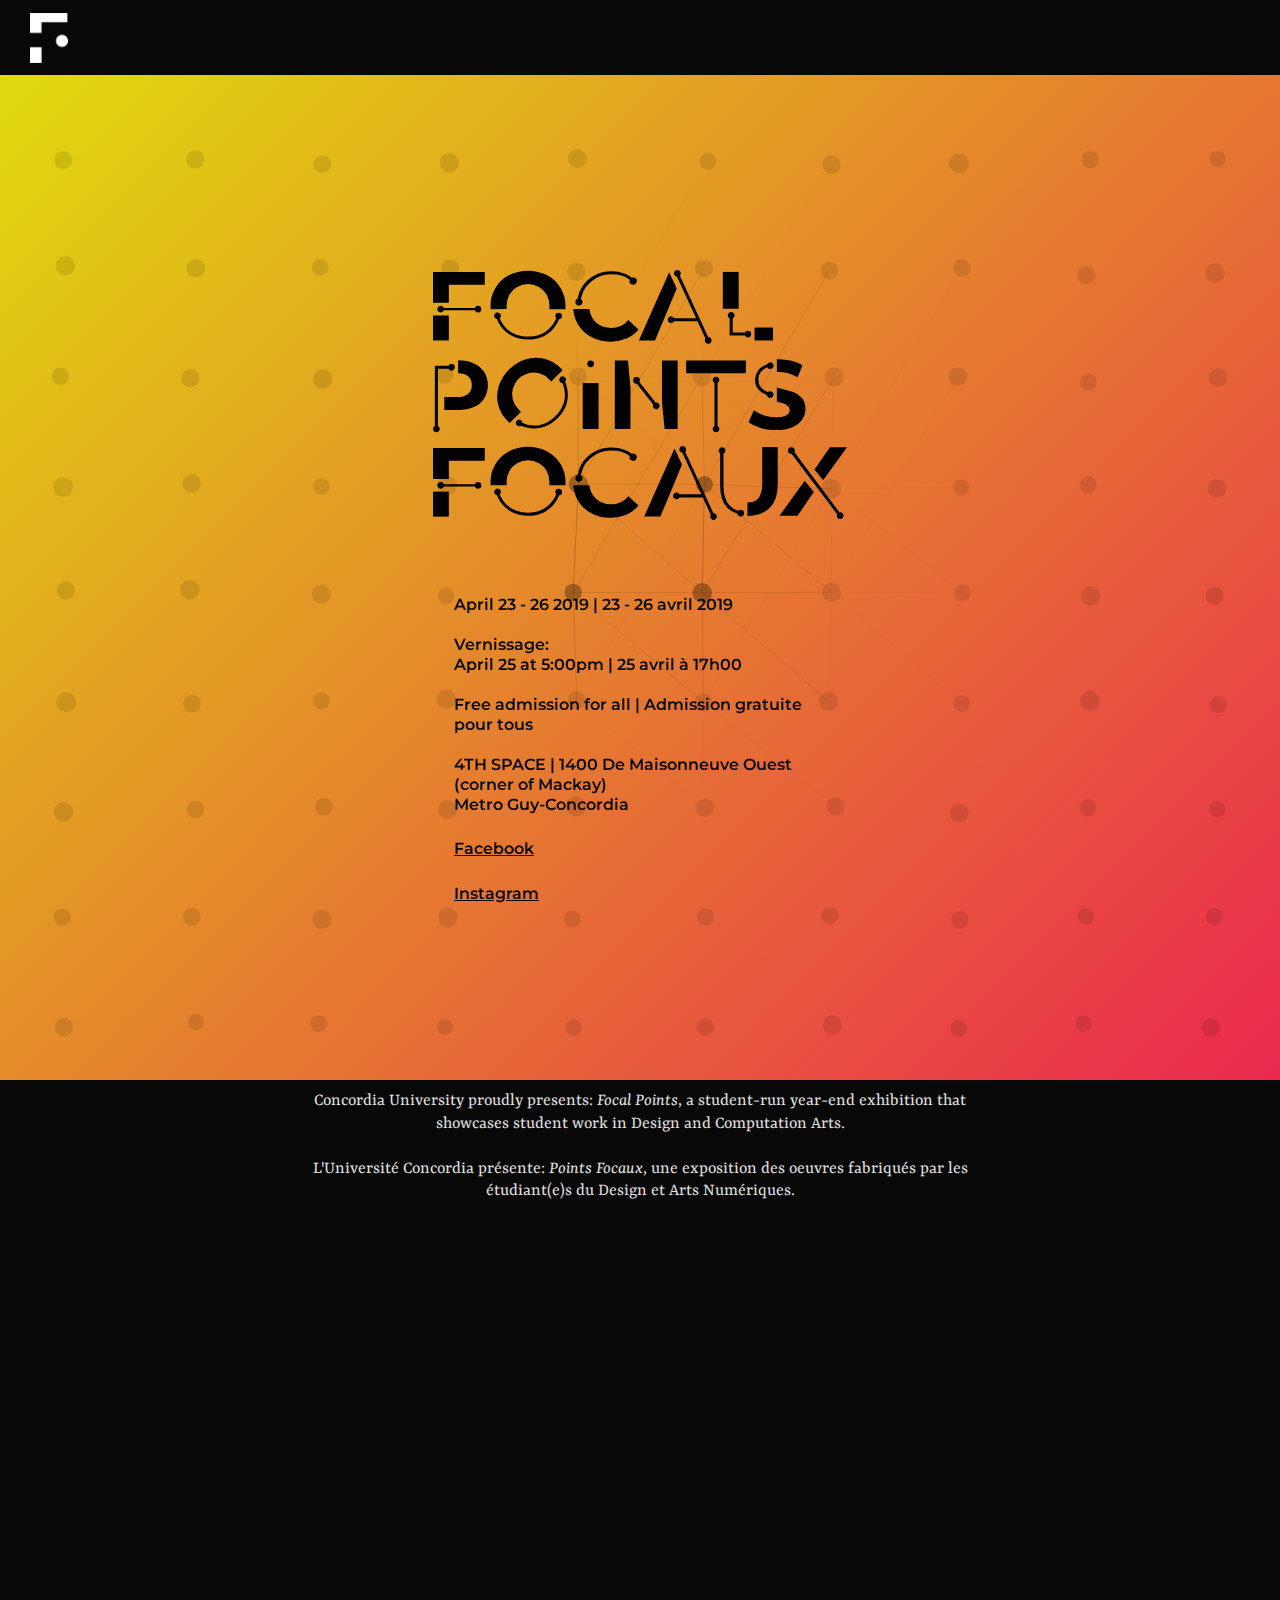
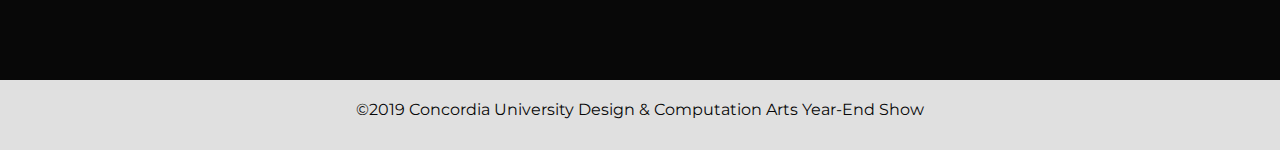
<file: index.html>
<!DOCTYPE html>
<html lang="en" class="no-js">

<head>
	<meta charset="UTF-8" />
	<meta http-equiv="X-UA-Compatible" content="IE=edge">
	<meta name="viewport" content="width=device-width, initial-scale=1">
	<title>Focal Points | Points Focaux</title>
	<meta name="description" content="A 2019 year-end D/CART exhibition | Located in the 4th Space" />
	<meta name="keywords" content="design, computation arts, Concordia, art, exhibition" />
	<meta name="author" content="2019 D/CART Expo Team" />
	<link rel="shortcut icon" href="img/FPIcon_whiteIco.png">
	<!-- CSS for icons-->
	<link rel="stylesheet" href="https://use.fontawesome.com/releases/v5.7.2/css/all.css"
		integrity="sha384-fnmOCqbTlWIlj8LyTjo7mOUStjsKC4pOpQbqyi7RrhN7udi9RwhKkMHpvLbHG9Sr" crossorigin="anonymous">
	<!-- reset CSS-->
	<link rel="stylesheet" type="text/css" href="css/reset.css" />
	<!-- main CSS (formerly component4.css)-->
	<link rel="stylesheet" type="text/css" href="css/landing.css" />

	<link href="https://fonts.googleapis.com/css?family=Yrsa|Montserrat:400,600,700" rel="stylesheet">


	<!--[if IE]>
		<script src="http://html5shiv.googlecode.com/svn/trunk/html5.js"></script>
		<![endif]-->
</head>

<body>
	<div class="container demo-1">
		<div class="content">
			<div id="large-header" class="large-header">
				<!--menu bar-->
				<div class="menu-bar" id="myMenu-bar">
					<img id="menu-logo" src="img/FPIcon.png"></img>
					<!--
						Old Focal Points logo
						<img id="menu-logo-old" src="img/focalPoints2.svg"></img>
					-->
					<a class="menu-item site-link" href="#">Home</a>
					<a class="menu-item site-link" href="#">About</a>
					<a class="menu-item site-link" href="#">Exhibitors</a>
					<a class="menu-item site-link" href="#">Support</a>
					<a class="menu-item social-media desktop-only" id="instagram" href="#"><i
							class="fab fa-instagram"></i></a>
					<a class="menu-item social-media desktop-only" id="facebook" href="#"><i
							class="fab fa-facebook-f"></i></a>
					<a class="menu-item site-link mobile-only" href="#">Facebook</a>
					<a class="menu-item site-link mobile-only" href="#">Instagram</a>

					<!-- "Hamburger menu" / "Bar icon" to toggle the navigation links -->
					<a href="javascript:void(0);" class="mobile-icon" id="mobileButton" onclick="mobileMenu()">
						<i class="fa fa-bars"></i>
					</a>
				</div>
				<!--canvas element generates connecting-dots background animation-->
				<canvas id="demo-canvas">
				</canvas>
				<div class="content" id="logo">
					<!--Section that shows up below the big Focal Points logo-->

					<div id="subtitle">
						<!-- add a end dash here, no space before/ after-->
						<p class="description desktop-only">April 23 - 26 2019 | 23 - 26 avril 2019
							<br />
							<br />
							Vernissage: <br/>April 25 at 5:00pm | 25 avril à 17h00
							<br />
							<br />
							Free admission for all | Admission gratuite pour tous
							<br />
							<br />
							4TH SPACE | 1400 De Maisonneuve Ouest
							(corner of Mackay)
							<br />Metro Guy-Concordia<br /><br />
							<a href="https://www.facebook.com/Focal-Points-Points-Focaux-2354560641254662"><i
									class="fab fa-facebook-f"></i> Facebook</a><br /><br />
							<a href="https://instagram.com/focalpoints2019/"><i class="fab fa-instagram"></i>
								Instagram</a></p>
						<p class="description mobile-only">April 23 - 26 2019<br />23 - 26 avril 2019
							<br />
							<br />
							Vernissage: <br/>April 25 at 5:00pm<br />25 avril à 17h00
							<br />
							<br />
							Free admission for all<br />Admission gratuite pour tous
							<br />
							<br />
							4TH SPACE<br />1400 De Maisonneuve Ouest
							(corner of Mackay)
							<br />Metro Guy-Concordia
							<br /><br/>
							<a href="https://www.facebook.com/Focal-Points-Points-Focaux-2354560641254662"><i
									class="fab fa-facebook-f"></i> Facebook</a><br /><br />
							<a href="https://instagram.com/focalpoints2019/"><i class="fab fa-instagram"></i>
								Instagram</a>
						</p>
					</div>
					<!--<table class="description">
						<tr>
							<td>
								<p>April 20 - April 23, 2019
									<br />
									Free admission to the public
									<br />
								</p>
							</td>
							<td>
								<p>20 avril - 23 avril 2019
									<br />
									Admission gratuit pour la public</p>
							</td>
						</tr>
						<tr>
							<td>
								<p>4TH SPACE - 1400 De Maisonneuve Ouest
									(corner of Mackay)
									<br />Metro Guy-Concordia</p>
							</td>
						</tr>
					</table>-->
				</div>
			</div>
			<!--bottom box that contains the video teaser and text-->
			<div class="footer">
				<p class="footer-text">
					Concordia University proudly presents: <i>Focal Points</i>, a student-run year-end exhibition that
					showcases student work in Design and Computation Arts.
					<br />
					<br />
					L'Université Concordia présente: <i>Points Focaux</i>, une exposition des oeuvres fabriqués par les
					étudiant(e)s du Design et Arts Numériques.</p>
			</div>
		</div>
		<!--Required scripts for background Animation-->
		<script src="js/TweenLite.min.js"></script>
		<script src="js/EasePack.min.js"></script>
		<script src="js/rAF.js"></script>
		<!--Script for mobile menu-->
		<script src="js/menu-bar.js"></script>
		<!--Script for constellation-like background animation-->
		<script src="js/backgroundAnimation.js"></script>
	</div>
	<!-- Copyright section-->
	<div id="copyright">
		©2019 Concordia University Design & Computation Arts Year-End Show
	</div>
</body>

</html>
</file>
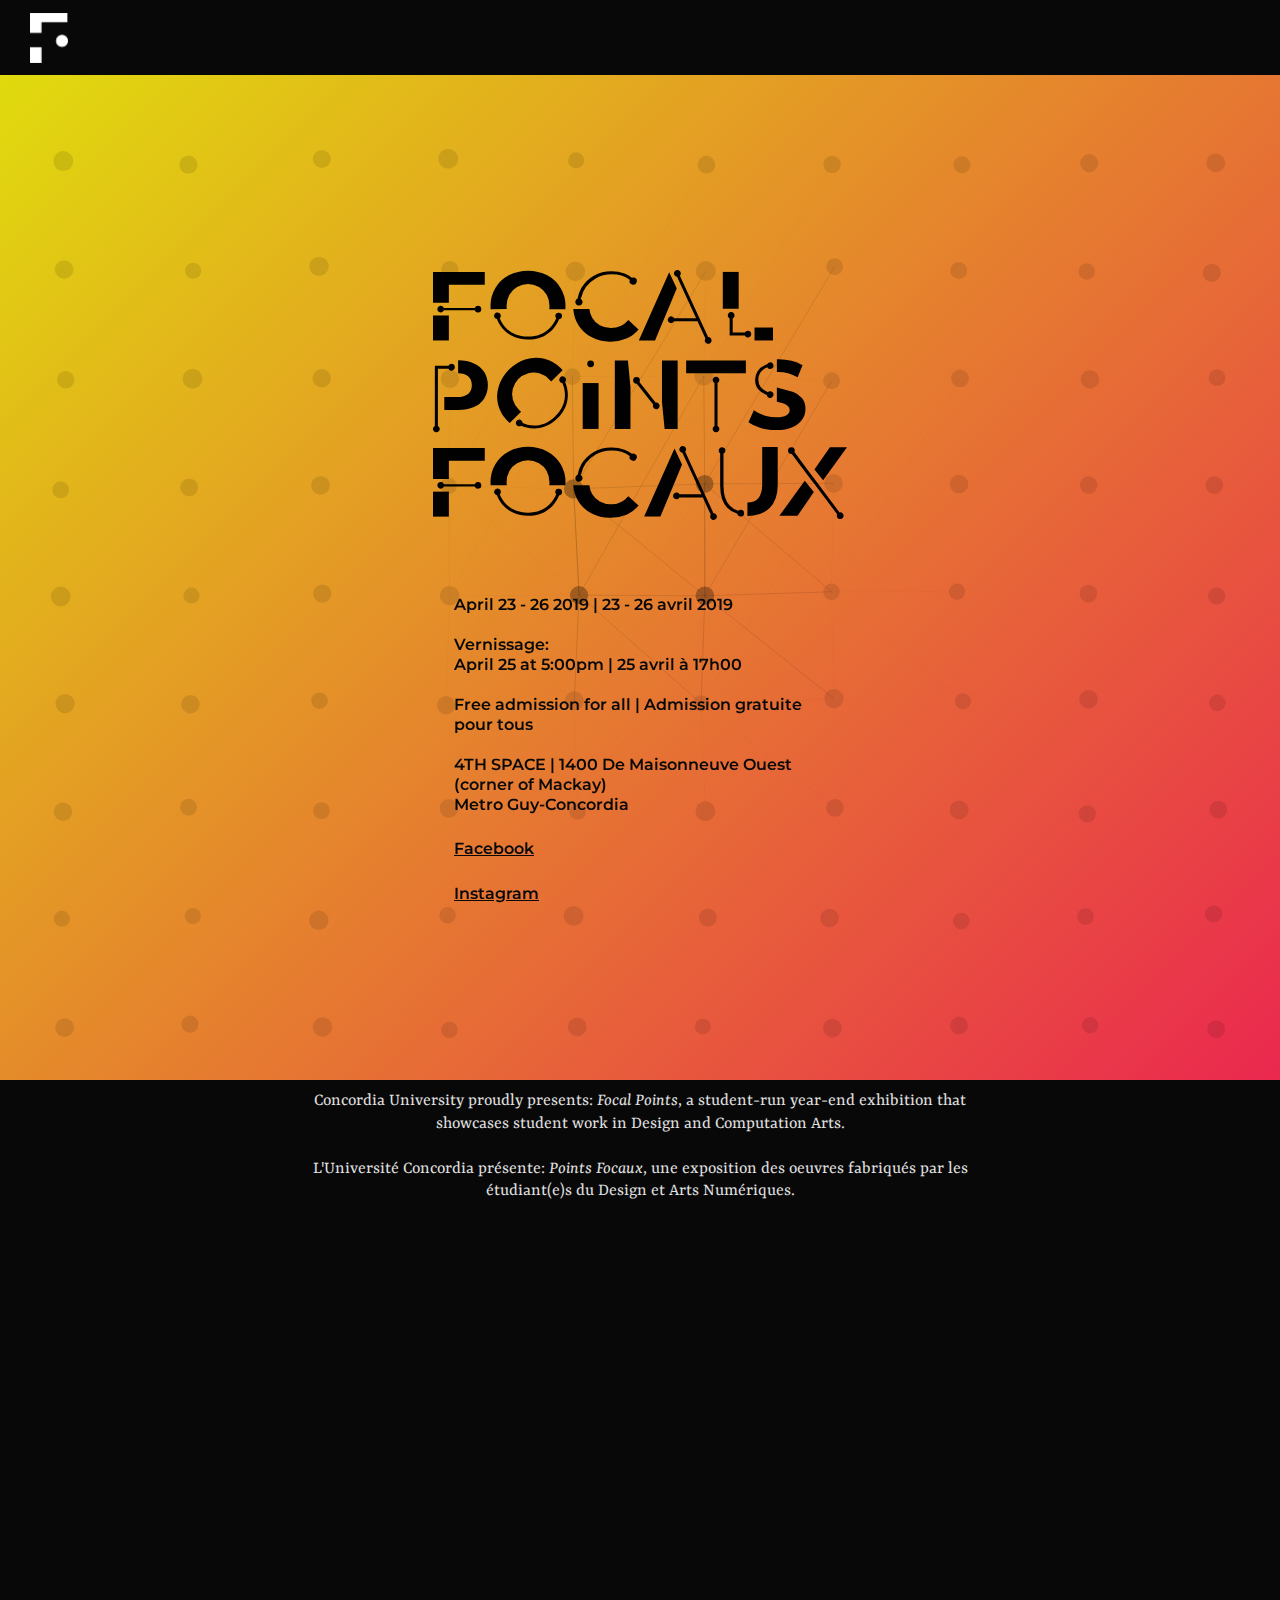
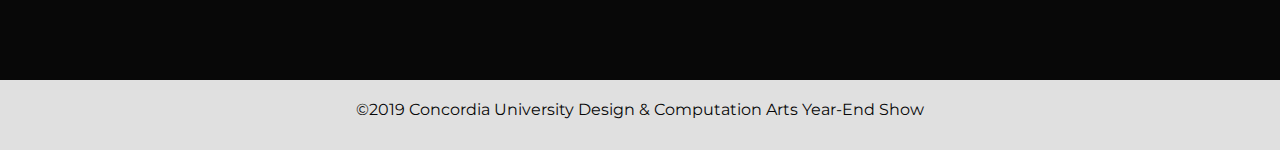
<file: landing.html>
<!DOCTYPE html>
<html lang="en" class="no-js">

<head>
	<meta charset="UTF-8" />
	<meta http-equiv="X-UA-Compatible" content="IE=edge">
	<meta name="viewport" content="width=device-width, initial-scale=1">
	<title>Focal Points | Points Focaux</title>
	<meta name="description" content="A 2019 year-end D/CART exhibition | Located in the 4th Space" />
	<meta name="keywords" content="design, computation arts, Concordia, art, exhibition" />
	<meta name="author" content="2019 D/CART Expo Team" />
	<link rel="shortcut icon" href="img/FPIcon_whiteIco.png">
	<!-- CSS for icons-->
	<link rel="stylesheet" href="https://use.fontawesome.com/releases/v5.7.2/css/all.css"
		integrity="sha384-fnmOCqbTlWIlj8LyTjo7mOUStjsKC4pOpQbqyi7RrhN7udi9RwhKkMHpvLbHG9Sr" crossorigin="anonymous">
	<!-- reset CSS-->
	<link rel="stylesheet" type="text/css" href="css/reset.css" />
	<!-- main CSS (formerly component4.css)-->
	<link rel="stylesheet" type="text/css" href="css/landing.css" />

	<link href="https://fonts.googleapis.com/css?family=Yrsa|Montserrat:400,600,700" rel="stylesheet">


	<!--[if IE]>
		<script src="http://html5shiv.googlecode.com/svn/trunk/html5.js"></script>
		<![endif]-->
</head>

<body>
	<div class="container demo-1">
		<div class="content">
			<div id="large-header" class="large-header">
				<!--menu bar-->
				<div class="menu-bar" id="myMenu-bar">
					<img id="menu-logo" src="img/FPIcon.png"></img>
					<!--
						Old Focal Points logo
						<img id="menu-logo-old" src="img/focalPoints2.svg"></img>
					-->
					<a class="menu-item site-link" href="#">Home</a>
					<a class="menu-item site-link" href="#">About</a>
					<a class="menu-item site-link" href="#">Exhibitors</a>
					<a class="menu-item site-link" href="#">Support</a>
					<a class="menu-item social-media desktop-only" id="instagram" href="#"><i
							class="fab fa-instagram"></i></a>
					<a class="menu-item social-media desktop-only" id="facebook" href="#"><i
							class="fab fa-facebook-f"></i></a>
					<a class="menu-item site-link mobile-only" href="#">Facebook</a>
					<a class="menu-item site-link mobile-only" href="#">Instagram</a>

					<!-- "Hamburger menu" / "Bar icon" to toggle the navigation links -->
					<a href="javascript:void(0);" class="mobile-icon" id="mobileButton" onclick="mobileMenu()">
						<i class="fa fa-bars"></i>
					</a>
				</div>
				<!--canvas element generates connecting-dots background animation-->
				<canvas id="demo-canvas">
				</canvas>
				<div class="content" id="logo">
					<!--Section that shows up below the big Focal Points logo-->

					<div id="subtitle">
						<!-- add a end dash here, no space before/ after-->
						<p class="description desktop-only">April 23 - 26 2019 | 23 - 26 avril 2019
							<br />
							<br />
							Vernissage: <br/>April 25 at 5:00pm | 25 avril à 17h00
							<br />
							<br />
							Free admission for all | Admission gratuite pour tous
							<br />
							<br />
							4TH SPACE | 1400 De Maisonneuve Ouest
							(corner of Mackay)
							<br />Metro Guy-Concordia<br /><br />
							<a href="https://www.facebook.com/Focal-Points-Points-Focaux-2354560641254662"><i
									class="fab fa-facebook-f"></i> Facebook</a><br /><br />
							<a href="https://instagram.com/focalpoints2019/"><i class="fab fa-instagram"></i>
								Instagram</a></p>
						<p class="description mobile-only">April 23 - 26 2019<br />23 - 26 avril 2019
							<br />
							<br />
							Vernissage: <br/>April 25 at 5:00pm<br />25 avril à 17h00
							<br />
							<br />
							Free admission for all<br />Admission gratuite pour tous
							<br />
							<br />
							4TH SPACE<br />1400 De Maisonneuve Ouest
							(corner of Mackay)
							<br />Metro Guy-Concordia
							<br /><br/>
							<a href="https://www.facebook.com/Focal-Points-Points-Focaux-2354560641254662"><i
									class="fab fa-facebook-f"></i> Facebook</a><br /><br />
							<a href="https://instagram.com/focalpoints2019/"><i class="fab fa-instagram"></i>
								Instagram</a>
						</p>
					</div>
					<!--<table class="description">
						<tr>
							<td>
								<p>April 20 - April 23, 2019
									<br />
									Free admission to the public
									<br />
								</p>
							</td>
							<td>
								<p>20 avril - 23 avril 2019
									<br />
									Admission gratuit pour la public</p>
							</td>
						</tr>
						<tr>
							<td>
								<p>4TH SPACE - 1400 De Maisonneuve Ouest
									(corner of Mackay)
									<br />Metro Guy-Concordia</p>
							</td>
						</tr>
					</table>-->
				</div>
			</div>
			<!--bottom box that contains the video teaser and text-->
			<div class="footer">
				<p class="footer-text">
					Concordia University proudly presents: <i>Focal Points</i>, a student-run year-end exhibition that
					showcases student work in Design and Computation Arts.
					<br />
					<br />
					L'Université Concordia présente: <i>Points Focaux</i>, une exposition des oeuvres fabriqués par les
					étudiant(e)s du Design et Arts Numériques.</p>
			</div>
		</div>
		<!--Required scripts for background Animation-->
		<script src="js/TweenLite.min.js"></script>
		<script src="js/EasePack.min.js"></script>
		<script src="js/rAF.js"></script>
		<!--Script for mobile menu-->
		<script src="js/menu-bar.js"></script>
		<!--Script for constellation-like background animation-->
		<script src="js/backgroundAnimation.js"></script>
	</div>
	<!-- Copyright section-->
	<div id="copyright">
		©2019 Concordia University Design & Computation Arts Year-End Show
	</div>
</body>

</html>
</file>
<file: css/landing.css>
/* BACKGROUND GRADIENT SECTION STARTS HERE*/
.large-header {
	position: relative;
	width: 100%;
	background: linear-gradient(-45deg, #e0e0e0, #ec095a, #deff00, #00179b);
	/*
	background: linear-gradient(-45deg, #e0e0e0, #ec095a, #deff00, #00179b);
	*/
	overflow: hidden;
	background-position: center center;
	z-index: 1;
	background-size: 400% 400%;
	-webkit-animation: Gradient 30s ease infinite;
	-moz-animation: Gradient 30s ease infinite;
	animation: Gradient 30s ease infinite;
}

/*support page gradient stuff*/
.gradient-banner {
	height: 78px;
	background: linear-gradient(-45deg, #e0e0e0, #ec095a, #deff00, #00179b);
	background-size: 400% 400%;
	-webkit-animation: Gradient 30s ease infinite;
	-moz-animation: Gradient 30s ease infinite;
	animation: Gradient 30s ease infinite;
}

@-webkit-keyframes Gradient {
	0% {
		background-position: 0% 50%
	}

	50% {
		background-position: 100% 50%
	}

	100% {
		background-position: 0% 50%
	}
}

@-moz-keyframes Gradient {
	0% {
		background-position: 0% 50%
	}

	50% {
		background-position: 100% 50%
	}

	100% {
		background-position: 0% 50%
	}
}

@keyframes Gradient {
	0% {
		background-position: 0% 50%
	}

	50% {
		background-position: 100% 50%
	}

	100% {
		background-position: 0% 50%
	}
}

/* BACKGROUND GRADIENT SECTION ENDS HERE*/



*,
*:after,
*:before {
	-webkit-box-sizing: border-box;
	box-sizing: border-box;
}

.clearfix:before,
.clearfix:after {
	content: '';
	display: table;
}

.clearfix:after {
	clear: both;
}

body {
	background: #080808;
	color: #e0e0e0;
	font-weight: 400;
	font-size: 1em;
	line-height: 1.25;
	font-family: Montserrat, sans-serif;
	height: 100%;
}

/* Canvas element that generates the background constellation animation*/
#demo-canvas {
	position: relative;
}

/* Focal Points logo that is located in the center of the page*/
#logo {
	position: absolute;
	margin: auto;
	text-align: center;
	display: block;
	margin-left: auto;
	margin-right: auto;
	top: 25%;
	left: 20%;
}

#container {
	position: absolute;
	height: 100%;
}

/* Div element that holds the description element below*/
#subtitle {
	background: #080808;
	color: #e0e0e0;
	margin: 180px 20px 0 20px;
}

#subtitle p {
	color: #080808;
	padding: 6px;
	font-weight: 600;
}

#subtitle a {
	color: #080808;
}

/* Text that appears below the big Focal Points logo*/
.description {
	position: absolute;
	margin: 0;
	padding: 0;
	color: #080808;
	font: Montserrat, sans-serif;
	text-align: center;
	box-align: bottom;
	left: 50%;
	-webkit-transform: translate3d(-50%, -50%, 0);
	transform: translate3d(-50%, -50%, 0);
}

/*Logo that located on the top-left corner of the menu bar*/
#menu-logo {
	position: fixed;
	float: left;
	top: 12.5px;
	left: 0px;
	padding-left: 30px;
	margin-left: 0px;
	max-height: 50px;
	z-index: -99;
	opacity: 1;
	filter: invert(100%);
}

/* Old logo that is located in the top-left corner of the menu bar */
#menu-logo-old {
	position: fixed;
	float: left;
	width: 200px;
	top: 12.5px;
	left: 0px;
	padding-left: 0px;
	margin-left: 0px;
	max-height: 50px;
	z-index: -99;
	opacity: 1;
	filter: invert(100%);
}

.container {
	position: relative;
	background: #080808;
	background-position: center;
}

/*Zahra's code for About page starts here*/
.about-text {
	width: 300px;
	color: #e0e0e0;
	font-family: "Crimson Text";
	font-size: 18px;
	position: absolute;
	top: 120px;
	text-align: justify;
	text-justify: inter-word;
}

#info-container {
	left: 10px;
}

#cart-container {
	right: 10px;
}

.crew-container {
	background-color: #e8ff49;
	position: absolute;
	width: 100%;
	height: 600px;
}

h2,
table.center {
	margin-left: auto;
	margin-right: auto;
	color: #000;
	font-weight: 400;
	padding: 10px 20px 0px 20px;
	font-family: 'Yrsa', serif;
	font-weight: 400;
	font-size: 18px;
	font-style: normal;
	border: #000;

}

/*Zahra's code for About page ends here*/

#about-container {
	min-height: 750px;
}

#about-container img {
	display: block;
	margin-left: auto;
	margin-right: auto;
	width: 50%;
	/*
	max-height: 750px;
	max-width: 513px;*/
	z-index: 1;
}

#middle-dots {
	position: absolute;
	opacity: 1;
	transform: translate(50%, -100%);
	z-index: -1;
}

/* div element located below the canvas*/
.footer {
	background: #080808;
	height: 600px;
	font-weight: 400;
	padding: 10px 20px 0px 20px;
	font-family: 'Yrsa', serif;
	font-weight: 400;
	font-size: 18px;
	font-style: normal;
}

/*
.embed-container iframe,
.embed-container object,
.embed-container embed {
	position: absolute;
	top: 0;
	left: 0;
	width: 100%;
	height: 100%;
}
*/

/*Adds space between the canvas and the description text*/
.footer .footer-text:nth-child(2) {
	margin-top: 40px;
}

/*The big logo that is on the center of the home page*/
#logo {
	background-position: center;
	background-repeat: no-repeat;
	/*mix-blend-mode: color-burn;*/

}

/* Desktop CSS*/
@media screen {
	#logo {
		background-image: url("../img/combo_stacked.svg");
		height: 250px;
		width: 60%;
		/*background-size: cover;*/
	}

	.description {
		margin-top: 300px;
		margin-left: auto;
		margin-right: auto;
		text-align: left;
	}

	/*Menu bar on top*/
	.menu-bar {
		position: fixed;
		top: 0;
		left: 0;
		width: 100%;
		height: 20%;
		max-height: 75px;
		background: #080808;
		padding-top: 30px;
		backface-visibility: visible;
		opacity: 1;
		z-index: 99;
	}

	/*Links located on the menu bar*/
	.menu-bar a {
		padding: 10px 30px 10px 30px;
		color: #e0e0e0;
		font-family: Montserrat, sans-serif;
		font-weight: 400;
		text-align: center;
		text-decoration: none;
		display: none;
	}

	/*Menu bar links on hover*/
	.site-link:hover {
		background: #e0e0e0;
		color: #080808;
		-webkit-animation: menu-bar-hover 0.5s ease;
		-moz-animation: menu-bar-hover 0.5s ease;
		animation: menu-bar-hover 0.5s ease;
		animation-fill-mode: both;
	}

	@-webkit-keyframes menu-bar-hover {
		0% {
			color: #e0e0e0;
			background: #080808;
		}

		100% {
			background: #e0e0e0;
			color: #080808;
		}
	}

	@-moz-keyframes menu-bar-hover {
		0% {
			color: #e0e0e0;
			background: #080808;
		}

		100% {
			background: #e0e0e0;
			color: #080808;
		}
	}

	@keyframes menu-bar-hover {
		0% {
			color: #e0e0e0;
			background: #080808;
		}

		100% {
			background: #e0e0e0;
			color: #080808;
		}
	}

	/*Icons located on the top-right corner of the menu bar*/
	.menu-bar i {
		font-size: 20px;
	}

	/*Mobile menu button (right now, it is hidden on desktop)*/
	.mobile-icon {
		color: #e0e0e0;
		float: right;
		position: relative;
		display: none;
	}

	/*Facebook and Instagram icons in menu bar*/
	.fab {
		text-align: center;
		font-size: 20px;

	}

	/*Facebook and Instagram icons with hover*/
	.social-media:hover {
		background: #e0e0e0;
		color: #080808;
		-webkit-animation: menu-bar-hover 0.5s ease;
		-moz-animation: menu-bar-hover 0.5s ease;
		animation: menu-bar-hover 0.5s ease;
		animation-fill-mode: both;
	}

	.site-link:nth-child(2) {
		margin-left: 180px;
		text-align: center;
	}

	/*Facebook and Instagram icons in menu bar*/
	.social-media {
		position: relative;
		float: right;
		right: 0px;
		text-align: center;
		display: inline-block;
		transform: translate3d(-25%, -25%, 0);
	}

	.social-subtitle {
		display: block;
	}

	.desktop-only {
		display: block;
	}

	.mobile-only {
		display: none;
	}

	.footer {
		text-align: center;
		margin-left: 20%;
		margin-right: 20%;
	}

	/*The text that is in the description box*/
	.footer .footer-text {
		padding: 0 0 16px 0;
		float: left;
	}

	/*Currently used for crew section element in support page (move this into about page)*/
	.footer table,
	th,
	td {
		padding: 5px 24px;
		text-align: center;
	}

	.footer table {
		margin-left: auto;
		margin-right: auto;
	}

	/*Intended to position the video player*/
	.footer #video-container {
		position: relative;
		width: 50%;
		top: 0;
		left: 0;
		float: left;
	}

	/*Wrapper for the video teaser*/
	.videoWrapper {
		position: relative;
		float: left;
		padding-bottom: 25%;
		/* 16:9 */
		padding-top: 25px;
		width: 50%;
		height: 0;
	}

	/*The iframe element for the video*/
	.videoWrapper iframe {
		position: absolute;
		top: 0;
		left: 0;
		width: 100%;
		height: 100%;
	}

	#header-less {
		position: relative;
		top: 90px;
		padding: 0 10%;
	}

	#kickstarter {
		background: green;
		font-family: Montserrat, sans-serif;
		display: inline;
		font-size: 26px;
		margin: 380px 0 20px 0;
		padding: 18px 0;
		position: relative;
	}

	#kickstarter i {
		margin: 0 40px 0 40px;
		font-size: 32px;
	}

	#kickstarter a:visited {
		color: #e0e0e0;
	}

	#support-us {
		float: right;
		color: #080808;
		background: #DEFF00;
		width: 45%;
	}

	#support-us p {
		font-family: Montserrat, serif;
		padding: 40px 10%;
	}

	#social-media-support {
		width: 100%;
	}

	#social-media-support div {
		margin-right: 8px;
	}

	#fb {
		background: #3a589e;
		font-family: Montserrat, sans-serif;
		display: inline-block;
		margin: 20px 0;
		padding: 18px 0;
	}

	#ig {
		background: #f10176;
		font-family: Montserrat, sans-serif;
		display: inline-block;
		margin: 20px 0;
		padding: 18px 0;
	}

	.support-icon {
		margin: 0 25px 0 25px;
		font-size: 32px;
	}

	#follow-us {
		font-family: Montserrat, sans-serif;
		float: right;
		display: inline-block;
		margin: 20px 0;
		padding: 18px 0;
		font-weight: 600;
	}

	.sponsor {
		height: 600px;
		width: 80%;
		display: block;
		font-family: Montserrat, serif;
		color: #e0e0e0;
		margin-left: auto;
		margin-right: auto;
	}

	.sponsor p {
		padding-top: 80px;
		position: relative;
		text-align: center;
	}

	.sponsor img {
		display: inline-block;
		max-width: 250px;
		max-height: 150px;
		padding: 6px;
		z-index: 99;
	}

	/*Copyright section on the bottom of the page*/
	#copyright {
		background: #e0e0e0;
		display: inline-block;
		width: 100%;
		position: relative;
		color: #080808;
		text-align: center;
		margin-bottom: 0;
		padding-top: 20px;
		margin-left: auto;
		margin-right: auto;
		bottom: 0;
		height: 70px;
	}

	.crew-container {
		background-color: #e8ff49;
		position: absolute;
		width: 100%;
		height: 600px;
	}

	/*Laura's code below*/

	/*********************************************************************/

	.head_title {
		display: inline-block;
		/*Keeps things inside a block; links*/
		/*border: solid 1px red; */
		width: 100%;
		/* width of the image and red box*/
		height: 65px;
		/*height of red box; Extend this if more pictures come */
		margin-top: 60px;
		margin-bottom: 15px;
		text-align: center;
	}

	.page_links {
		display: inline-block;
		/*Keeps things inside a block; links*/
		width: 100%;
		/* width of the image and red box*/
		height: 65px;
		/*height of red box; Extend this if more pictures come */
		margin-top: 10px;
		text-align: center;

	}

	.head_title h2 {
		font-family: 'Montserrat';
		font-weight: 400;
		font-size: 30px;
		padding-bottom: 18px;
		border-bottom: 1.2px solid #fff;
		margin-left: 170px;
		/*higher the shorter*/
		margin-right: 170px;
		/*for changing the white line*/
		color: #FFF;
		text-align: center;
	}

	/*link font*/
	h3 {
		font-family: 'Montserrat', Regular;
		font-size: 18px;
		font-weight: 400;
		color: #deff00;
		text-align: center;
	}

	/*THIS IS STILL NOT COMPLETELY CENTERED - SAME FOR THE LINE IN THE HEADLINE
/*main body*/
	.main_container {
		margin-top: 10px;
		overflow: hidden;
		margin-left: 168px;
		/*higher the shorter*/
		margin-right: 168px;
		/*for changing the white line*/
		float: left;
		position: relative;
		/*not sure if this is right*/
		left: 20px;
		right: 20px;
	}

	/*the gallery section*/
	/*need to make a circular version of this for the projects page*/
	.filterDiv {
		float: left;
		/*background-color: #966; */
		background-color: Transparent;
		color: #ffffff;
		width: 170px;
		height: 170px;
		text-align: center;
		margin: 2px;
		display: none;
		border-radius: 50%;
		padding: 10px;
		margin-right: 10px;
	}

	.show {
		display: block;
	}

	/*links*/
	.btn {
		border: none;
		outline: none;
		padding: 12px 16px;
		cursor: pointer;
		font-family: 'Montserrat', Regular;
		font-size: 18px;
		font-weight: 400;
		color: #ec095a;
		background-color: Transparent;
		text-align: center;
	}

	/*link hover*/
	.btn:hover {
		background-color: none;
		font-family: 'Montserrat', Regular;
		font-size: 18px;
		font-weight: 400;
		color: #ffbe18;
		text-align: center;
	}

	/*active link or current page*/
	.btn.active {
		color: #ffbe18;
	}

	#particles-js {
		display: block;
		position: absolute;
		width: 100%;
		height: 100%;
		z-index: -50;
	}

	/* Mobile only CSS*/
	@media screen and (max-width: 900px) {
		#logo {
			background-image: url("../img/combo_stacked.svg");
			height: 200px;
			width: 60%;
		}

		.description {
			margin-top: 220px;
			width: 100%;
		}

		/*Mobile menu button*/
		.mobile-icon {
			display: none;
		}

		/*Hides menu bar items on mobile*/
		.menu-item {
			display: none;
		}

		/*Hides Facebook and Instagram icons on mobile*/
		.fab {
			display: none;
		}

		/*Mobile menu button*/
		.menu-bar i {
			font-size: 25px;
			transform: translate(-50%, -50%);
		}

		/*Menu bar after mobile menu opened*/
		.menu-bar.responsive {
			position: fixed;
			top: 0;
			transform: translate(0, -40%);
		}

		/*Mobile menu button after menu opened*/
		.menu-bar.responsive i {
			position: relative;
			transform: none;
			right: 0;
			top: 0;
		}

		.social-media {
			transform: none;
		}

		.desktop-only {
			display: none;
		}

		.mobile-only {
			display: block;
		}


		/* Div element that holds the description element below*/
		#subtitle {
			background: #080808;
			color: #e0e0e0;
			margin: 180px 20px 0 20px;
		}

		#subtitle p {
			color: #080808;
			padding: 6px;
			font-weight: 600;
		}

		#subtitle i {
			display: inline-block;
		}


		/*<a> elements in Menu bar after mobile menu opened*/
		.menu-bar.responsive a {
			float: none;
			background: #080808;
			margin-left: 0;
			font-size: 30px;
			padding: 20px 30px;
			color: #e0e0e0;
			border: 1px solid #e0e0e0;
			border-bottom: 080808;
			display: block;
			text-align: right;
		}

		.menu-bar.responsive .desktop-only {
			display: none;
		}

		.footer {
			text-align: left;
			margin-left: 0%;
			margin-right: 0%;
		}

		/*The text that is in the description box*/
		.footer .footer-text {
			margin-left: auto;
			margin-right: auto;
			padding: 0 0 16px 0;
			float: left;
		}

		/*Intended to position the video player*/
		.footer #video-container {
			position: relative;
			display: block;
			width: 100%;
			top: 0;
			left: 0;
			float: left;
		}

		/*Wrapper for the video teaser*/
		.videoWrapper {
			display: none;
			position: relative;
			float: left;
			padding-bottom: 25%;
			/* 16:9 */
			padding-top: 25px;
			width: 100%;
			height: 65%;
		}

		/*The iframe element for the video*/
		.videoWrapper iframe {
			position: absolute;
			top: 0;
			left: 0;
			width: 100%;
			height: 100%;
		}

		/*Adds space between the canvas and the description text*/
		.footer .footer-text:nth-child(2) {
			margin-top: 0;
		}

		#kickstarter i {
			display: inline;
		}

		#social-media-support .support-icon {
			display: inline;
		}
	}

	@media screen and (max-height:820px){
		#logo{
			top: 15%;
		}
	}

	/*Makes square images crop into a circle*/
	.circular--square {
		width: 20%;
		max-width: 200px;
		border-top-left-radius: 50% 50%;
		border-top-right-radius: 50% 50%;
		border-bottom-right-radius: 50% 50%;
		border-bottom-left-radius: 50% 50%;
	}
}
</file>
